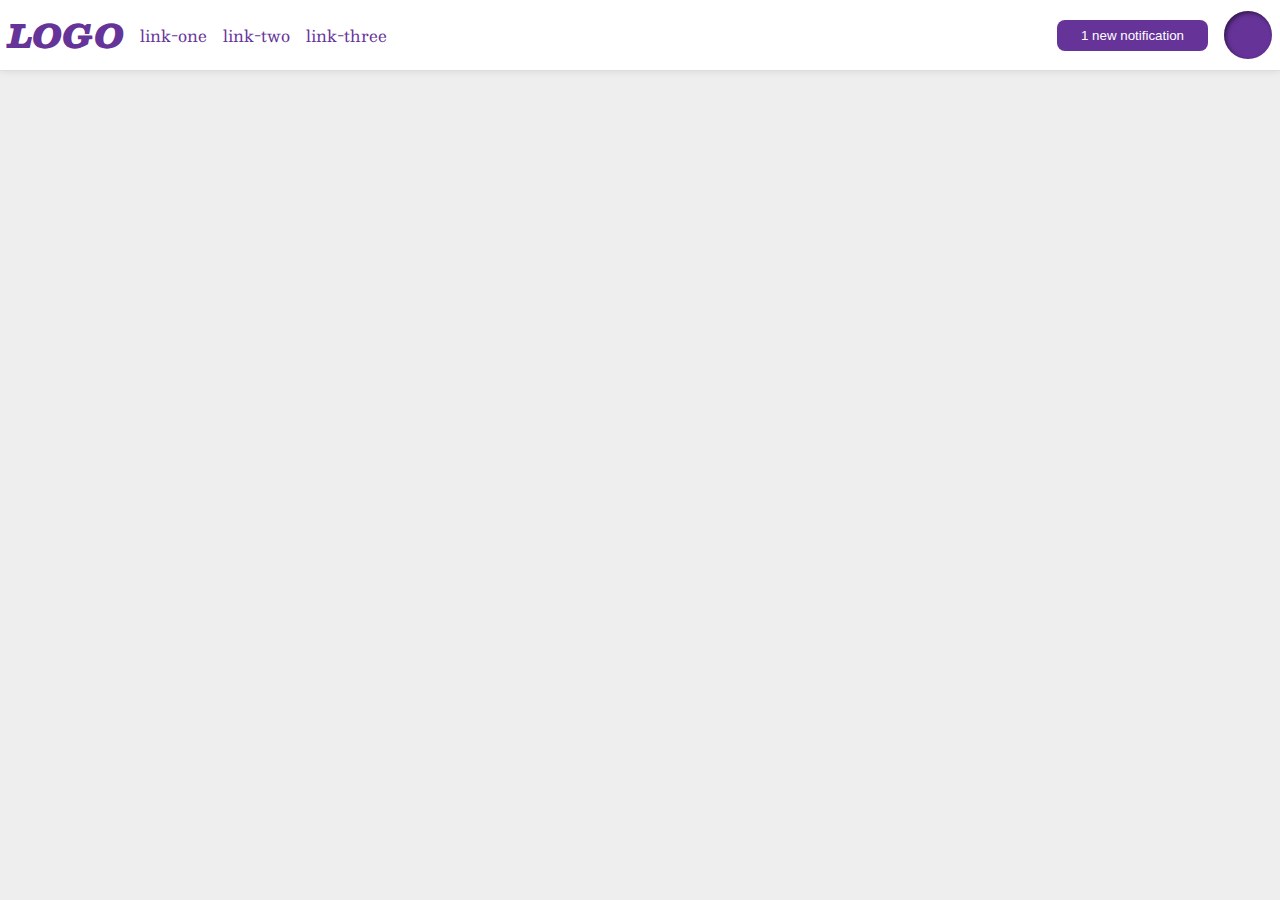
<file: flex/03-flex-header-2/index.html>
<!DOCTYPE html>
<html lang="en">
  <head>
    <meta charset="UTF-8">
    <meta http-equiv="X-UA-Compatible" content="IE=edge">
    <meta name="viewport" content="width=device-width, initial-scale=1.0">
    <title>Flex Header 2</title>
    <link rel="stylesheet" href="style.css">
  </head>
  <body>
    <div class="header">
      <div class="left">
        <div class="logo">
          LOGO
        </div>
        <ul class="links">
          <li><a href="google.com">link-one</a></li>
          <li><a href="google.com">link-two</a></li>
          <li><a href="google.com">link-three</a></li>
        </ul>
      </div>
      <div class="right">
        <button class="notifications">
          1 new notification
        </button>
        <div class="profile-image"></div>
      </div>
    </div>
  </body>
</html>
</file>
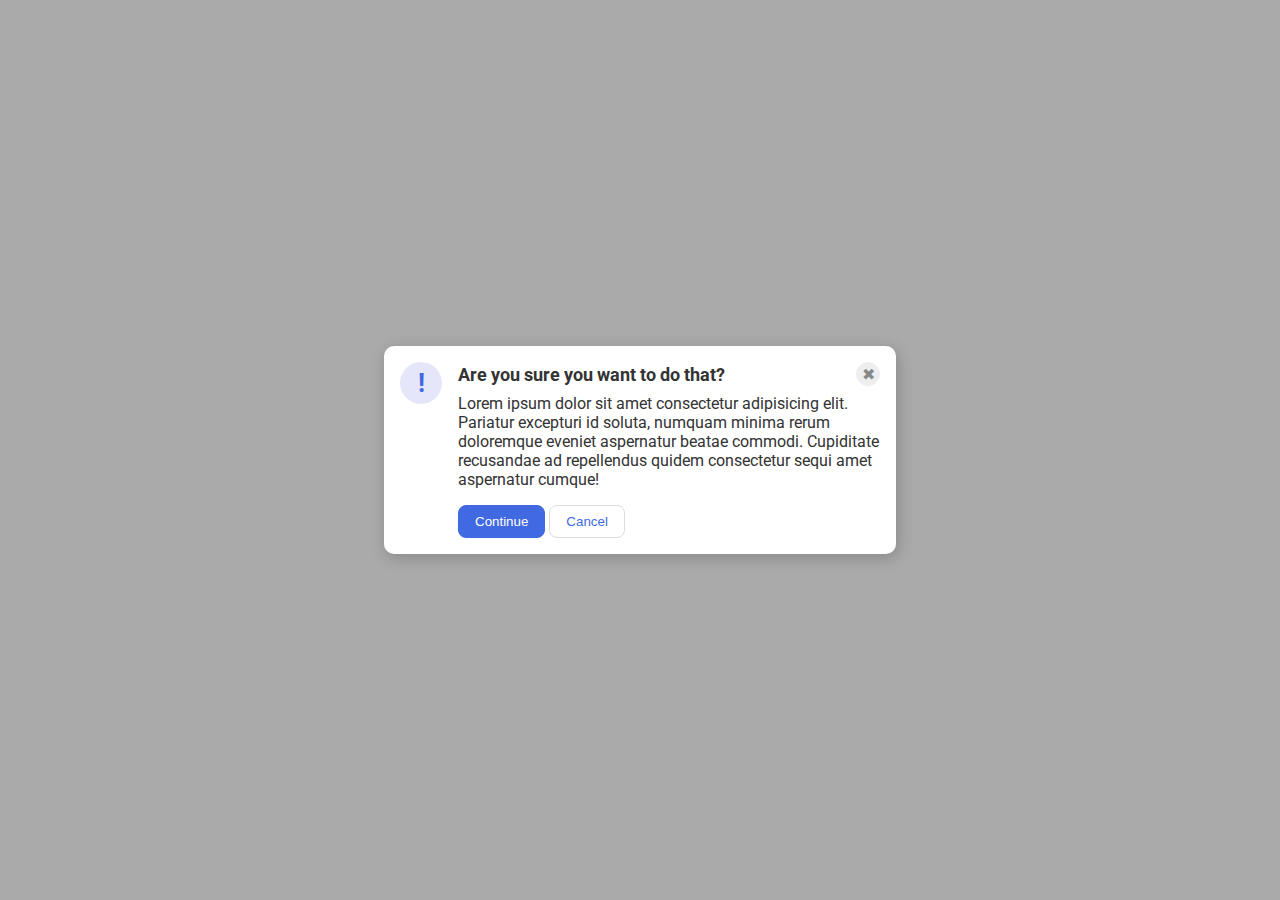
<file: flex/05-flex-modal/index.html>
<!DOCTYPE html>
<html lang="en">
  <head>
    <meta charset="UTF-8">
    <meta http-equiv="X-UA-Compatible" content="IE=edge">
    <meta name="viewport" content="width=device-width, initial-scale=1.0">
    <link rel="stylesheet" href="style.css">
    <title>Modal</title>
  </head>
  <body>
    <div class="modal">
      <div class="icon">!</div>
      <div class="container">
        <div class="top-row">
          <div class="header">Are you sure you want to do that?</div>
          <button class="close-button">✖</button>
        </div>
        <div class="text">Lorem ipsum dolor sit amet consectetur adipisicing elit. Pariatur excepturi id soluta, numquam minima rerum doloremque eveniet aspernatur beatae commodi. Cupiditate recusandae ad repellendus quidem consectetur sequi amet aspernatur cumque!</div>
        <button class="continue">Continue</button>
        <button class="cancel">Cancel</button>
      </div>
    </div>
  </body>
</html>
</file>
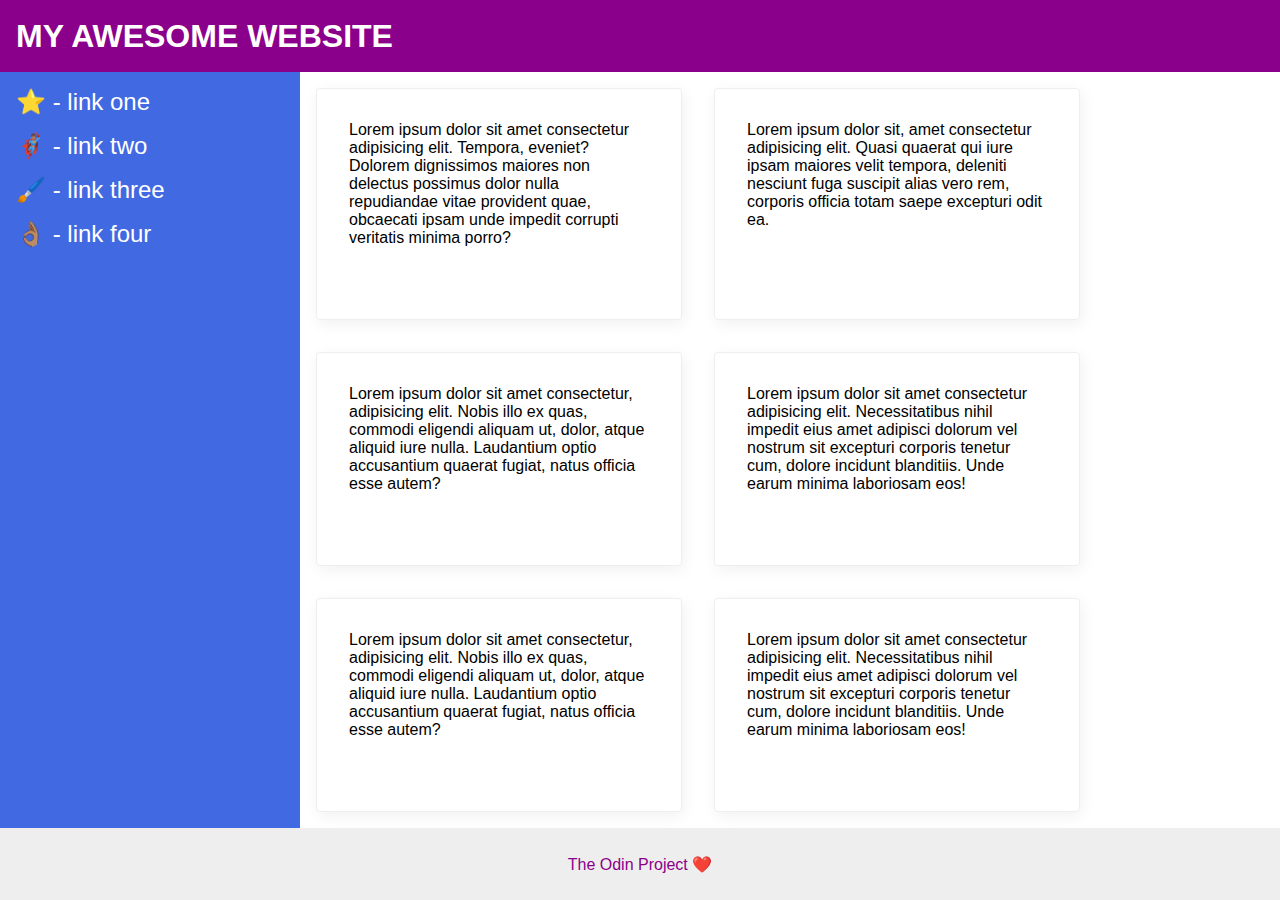
<file: flex/07-flex-layout-2/index.html>
<!DOCTYPE html>
<html lang="en">
  <head>
    <meta charset="UTF-8">
    <meta http-equiv="X-UA-Compatible" content="IE=edge">
    <meta name="viewport" content="width=device-width, initial-scale=1.0">
    <title>The Holy Grail</title>
    <link rel="stylesheet" href="style.css">
  </head>
  <body>
    <div class="header">
      MY AWESOME WEBSITE
    </div>
    <div class="body">
      <div class="sidebar">
        <ul>
          <li><a href="#">⭐ - link one</a></li>
          <li><a href="#">🦸🏽‍♂️ - link two</a></li>
          <li><a href="#">🖌️ - link three</a></li>
          <li><a href="#">👌🏽 - link four</a></li>
        </ul>
      </div>
      <div class="container">
        <div class="card">Lorem ipsum dolor sit amet consectetur adipisicing elit. Tempora, eveniet? Dolorem dignissimos maiores non delectus possimus dolor nulla repudiandae vitae provident quae, obcaecati ipsam unde impedit corrupti veritatis minima porro?</div>
        <div class="card">Lorem ipsum dolor sit, amet consectetur adipisicing elit. Quasi quaerat qui iure ipsam maiores velit tempora, deleniti nesciunt fuga suscipit alias vero rem, corporis officia totam saepe excepturi odit ea.</div>
        <div class="card">Lorem ipsum dolor sit amet consectetur, adipisicing elit. Nobis illo ex quas, commodi eligendi aliquam ut, dolor, atque aliquid iure nulla. Laudantium optio accusantium quaerat fugiat, natus officia esse autem?</div>
        <div class="card">Lorem ipsum dolor sit amet consectetur adipisicing elit. Necessitatibus nihil impedit eius amet adipisci dolorum vel nostrum sit excepturi corporis tenetur cum, dolore incidunt blanditiis. Unde earum minima laboriosam eos!</div>
        <div class="card">Lorem ipsum dolor sit amet consectetur, adipisicing elit. Nobis illo ex quas, commodi eligendi aliquam ut, dolor, atque aliquid iure nulla. Laudantium optio accusantium quaerat fugiat, natus officia esse autem?</div>
        <div class="card">Lorem ipsum dolor sit amet consectetur adipisicing elit. Necessitatibus nihil impedit eius amet adipisci dolorum vel nostrum sit excepturi corporis tenetur cum, dolore incidunt blanditiis. Unde earum minima laboriosam eos!</div>
      </div>
    </div>
    <div class="footer">
      The Odin Project ❤️
    </div>
  </body>
</html>
</file>
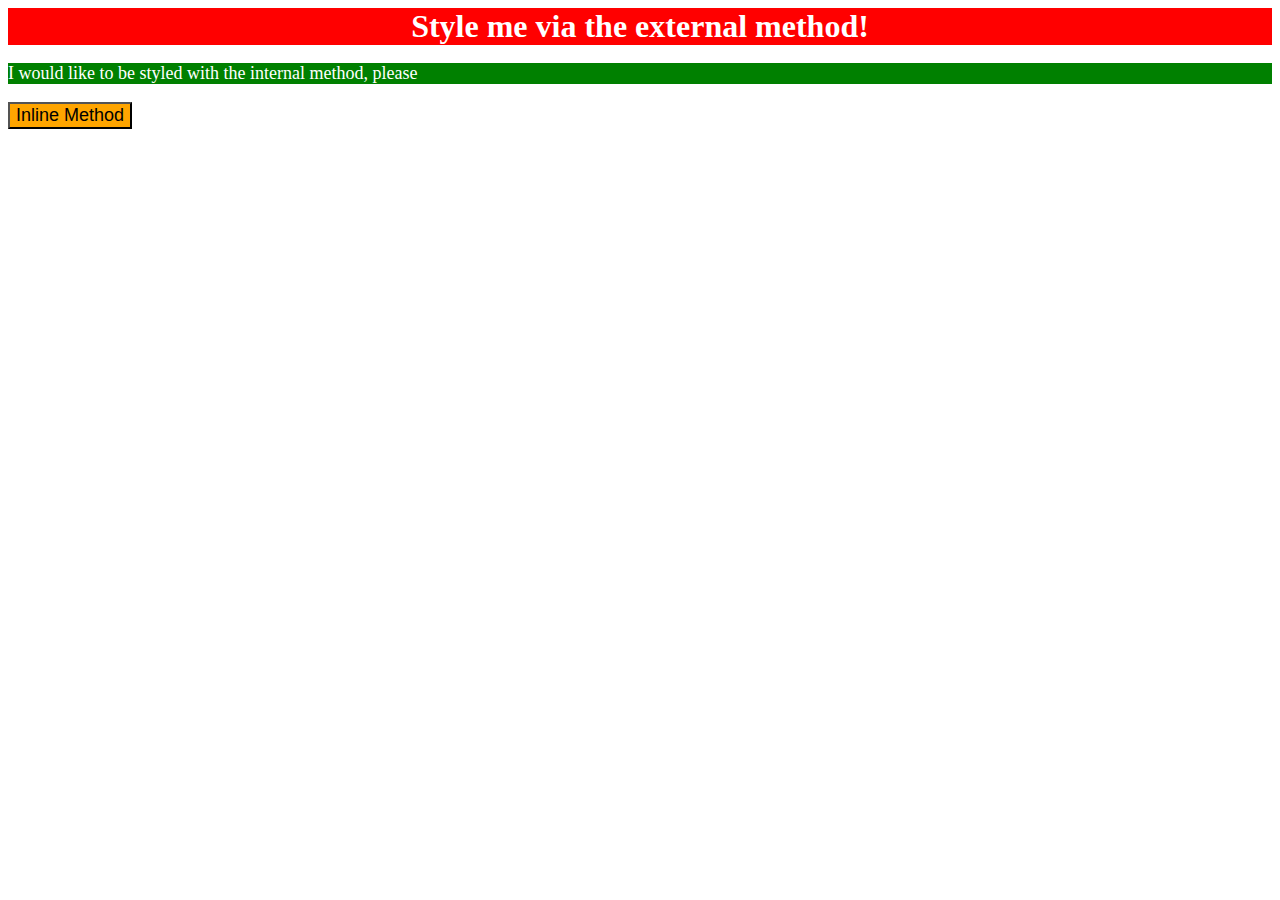
<file: foundations/01-css-methods/index.html>
<!DOCTYPE html>
<html lang="en">
<head>
    <style>
        p {
            color: white;
            background-color: green;
            font-size: 18px;
            
        }
    </style>
    <meta charset="UTF-8">
    <meta name="viewport" content="width=device-width, initial-scale=1.0">
    <link rel="stylesheet" href="./styles.css"

</head>
<body>
    <div>
        Style me via the external method!
    </div>
    <p>
        I would like to be styled with the internal method, please
    </p>
    <button style="background-color: orange; font-size: 18px;">
        Inline Method
    </button>
</body>
</html>
</file>
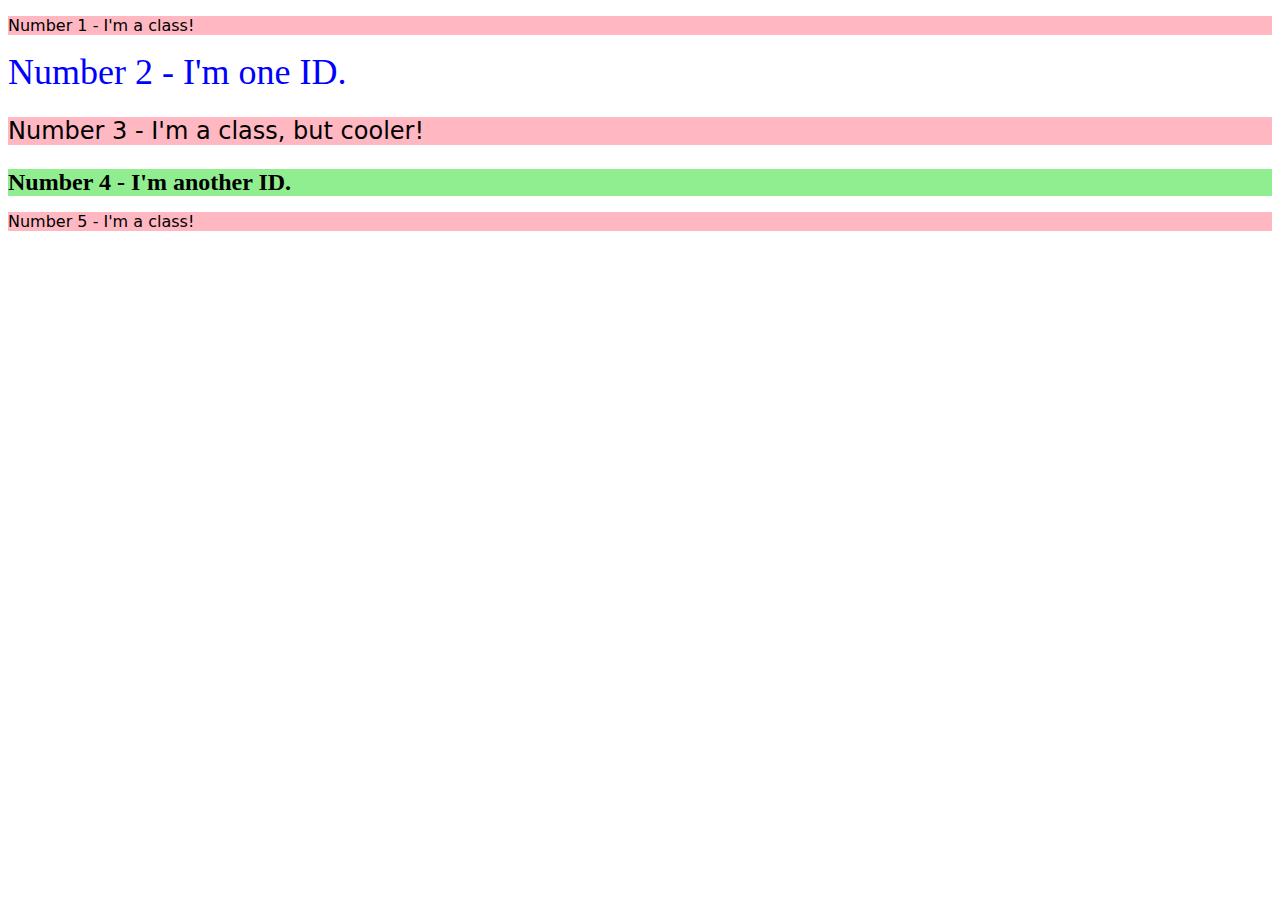
<file: foundations/02-class-id-selectors/index.html>
<!DOCTYPE html>
<html lang="en">
  <head>
    <meta charset="UTF-8">
    <meta http-equiv="X-UA-Compatible" content="IE=edge">
    <meta name="viewport" content="width=device-width, initial-scale=1.0">
    <title>Class and ID Selectors</title>
    <link rel="stylesheet" href="./styles.css">
  </head>
  <body>
    <p class="odd">Number 1 - I'm a class!</p>
    <div id="second-element">Number 2 - I'm one ID.</div>
    <p class="odd font-24">Number 3 - I'm a class, but cooler!</p>
    <div id="fourth-element">Number 4 - I'm another ID.</div>
    <p class="odd">Number 5 - I'm a class!</p>
  </body>
</html>
</file>
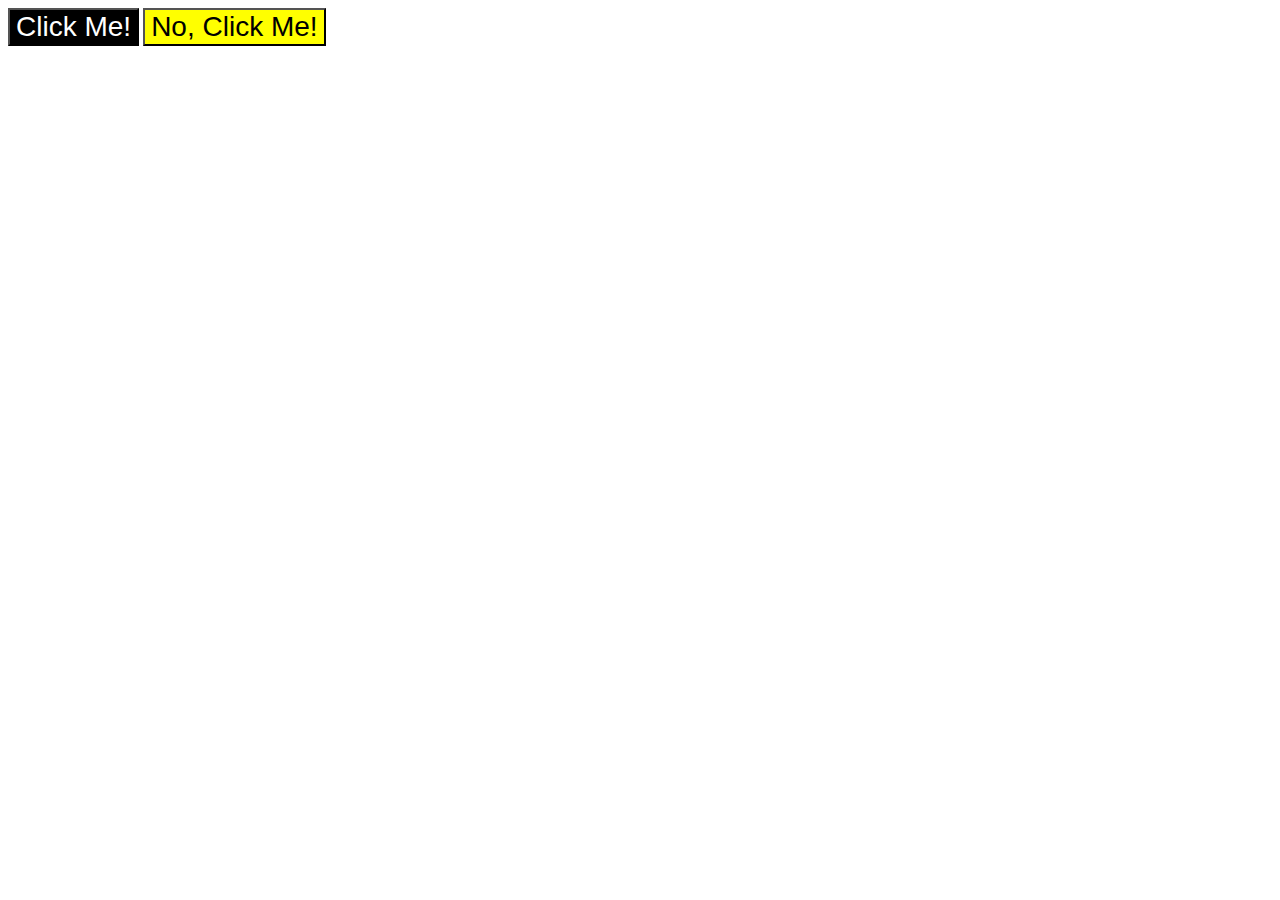
<file: foundations/03-grouping-selectors/index.html>
<!DOCTYPE html>
<html lang="en">
  <head>
    <meta charset="UTF-8">
    <meta http-equiv="X-UA-Compatible" content="IE=edge">
    <meta name="viewport" content="width=device-width, initial-scale=1.0">
    <title>Grouping Selectors</title>
    <link rel="stylesheet" href="styles.css">
  </head>
  <body>
    <button class="first">Click Me!</button>
    <button class="second">No, Click Me!</button>
  </body>
</html>
</file>
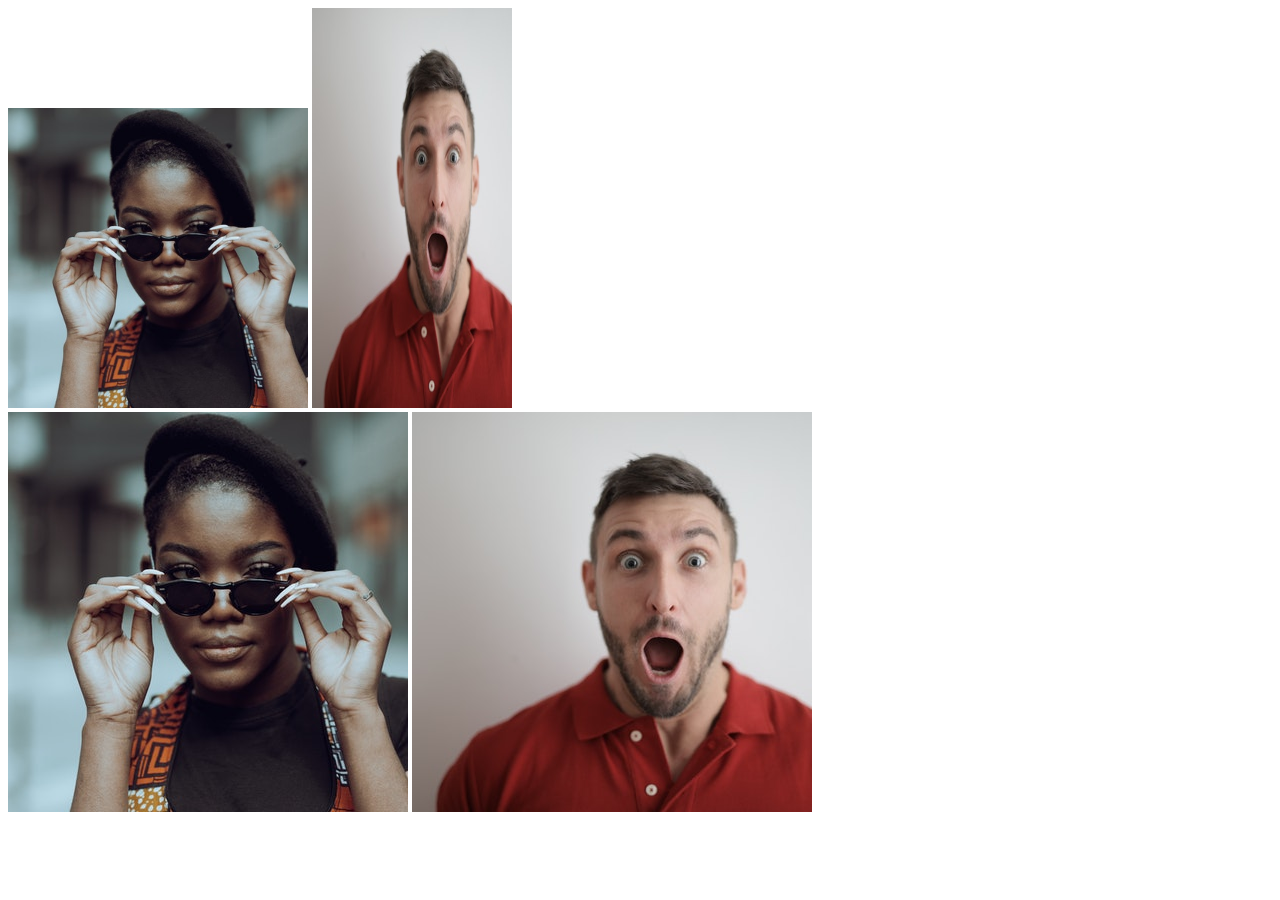
<file: foundations/04-chaining-selectors/index.html>
<!DOCTYPE html>
<html lang="en">
  <head>
    <meta charset="UTF-8">
    <meta http-equiv="X-UA-Compatible" content="IE=edge">
    <meta name="viewport" content="width=device-width, initial-scale=1.0">
    <title>Chaining Selectors</title>
    <link rel="stylesheet" href="styles.css">
  </head>
  <body>
    <!-- Check image source path. Review Foundations lesson - Links and Images -->
    <!-- Use the classes BELOW this line -->
    <div>
      <img class="avatar proportioned" src="./images/pexels-katho-mutodo-8434791.jpg" alt="Woman with glasses">
      <img class="avatar distorted" src="./images/pexels-andrea-piacquadio-3777931.jpg" alt="Man with surprised expression">
    </div>
    <!-- Use the classes ABOVE this line -->
    <div>
      <img class="original proportioned" src="./images/pexels-katho-mutodo-8434791.jpg" alt="Woman with glasses">
      <img class="original distorted" src="./images/pexels-andrea-piacquadio-3777931.jpg" alt="Man with surprised expression">
    </div>
  </body>
</html>
</file>
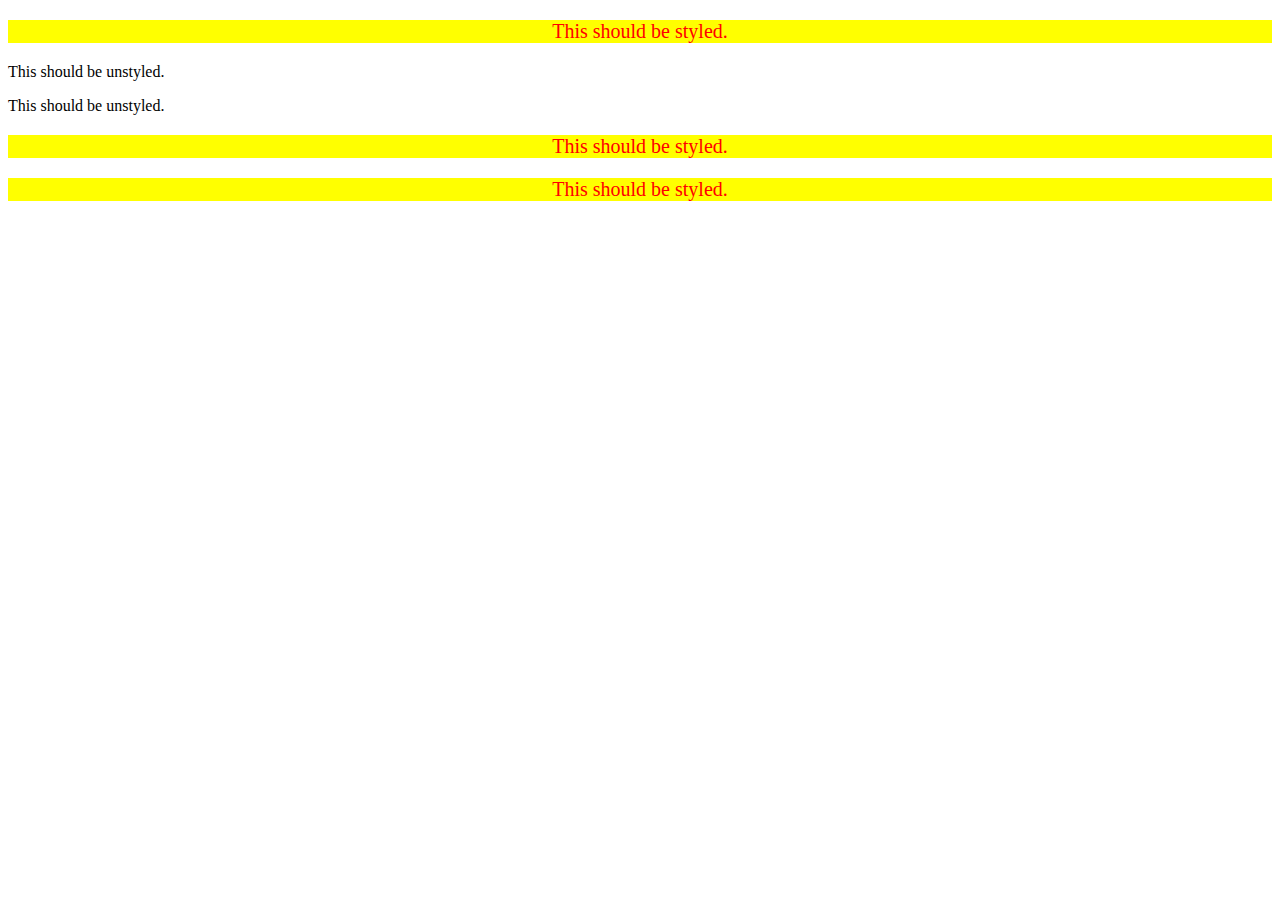
<file: foundations/05-descendant-combinator/index.html>
<!DOCTYPE html>
<html lang="en">
  <head>
    <meta charset="UTF-8">
    <meta http-equiv="X-UA-Compatible" content="IE=edge">
    <meta name="viewport" content="width=device-width, initial-scale=1.0">
    <title>Descendant Combinator</title>
    <link rel="stylesheet" href="styles.css">
  </head>
  <body>
    <div class="container">
      <p class="text">This should be styled.</p>
    </div>
    <p class="text">This should be unstyled.</p>
    <p class="text">This should be unstyled.</p>
    <div class="container">
      <p class="text">This should be styled.</p>
      <p class="text">This should be styled.</p>
    </div>
  </body>
</html>
</file>
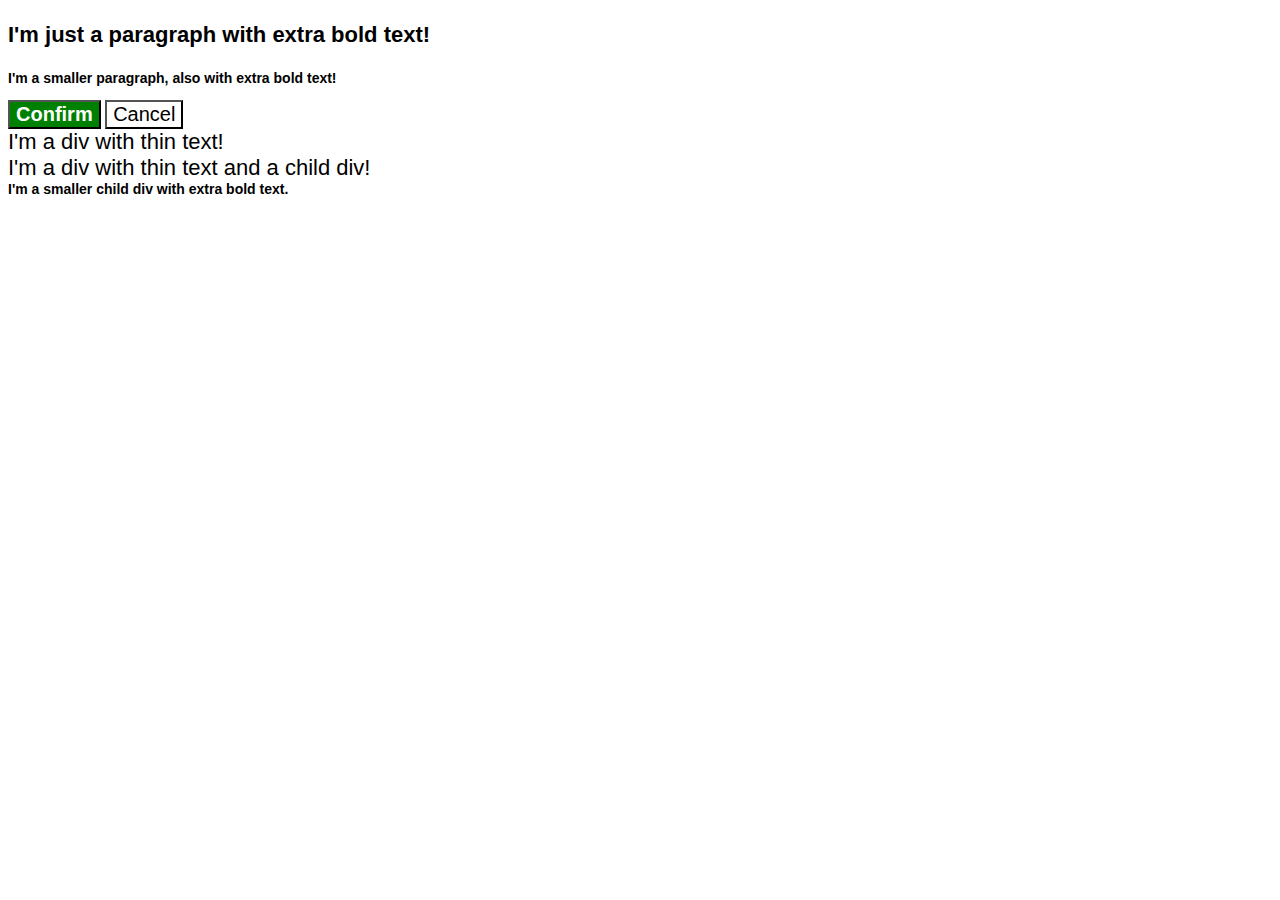
<file: foundations/06-cascade-fix/index.html>
<!DOCTYPE html>
<html lang="en">
  <head>
    <meta charset="UTF-8">
    <meta http-equiv="X-UA-Compatible" content="IE=edge">
    <meta name="viewport" content="width=device-width, initial-scale=1.0">
    <title>Fix the Cascade</title>
    <link rel="stylesheet" href="styles.css">
  </head>
  <body>
    <p class="para">I'm just a paragraph with extra bold text!</p>
    <p class="para small-para">I'm a smaller paragraph, also with extra bold text!</p>

    <button id="confirm-button" class="button confirm">Confirm</button>
    <button id="cancel-button" class="button cancel">Cancel</button>

    <div class="text">I'm a div with thin text!</div>
    <div class="text">I'm a div with thin text and a child div!
      <div class="text child">I'm a smaller child div with extra bold text.</div>
    </div>
  </body>
</html>
</file>
<file: flex/03-flex-header-2/style.css>
/* this is some magical font-importing.  
you'll learn about it later. */
@import url('https://fonts.googleapis.com/css2?family=Besley:ital,wght@0,400;1,900&display=swap');

body {
  margin: 0;
  background: #eee;
  font-family: Besley, serif;
}

.header {
  background: white;
  border-bottom: 1px solid #ddd;
  box-shadow: 0 0 8px rgba(0,0,0,.1);
  display: flex;
  flex-direction: row;
  padding: 8px;
  justify-content: space-between;
}

.profile-image {
  background: rebeccapurple;
  box-shadow: inset 2px 2px 4px rgba(0,0,0,.5);
  border-radius: 50%;
  width: 48px;
  height: 48px;
}

.logo {
  color: rebeccapurple;
  font-size: 32px;
  font-weight: 900;
  font-style: italic;
}

button {
  border: none;
  border-radius: 8px;
  background: rebeccapurple;
  color: white;
  padding: 8px 24px;
}

a {
  /* this removes the line under our links */
  text-decoration: none;
  color: rebeccapurple;
}

ul {
  list-style-type: none;
  display: flex;
  flex-direction: row;
  gap: 16px;
  margin: 0;
  padding: 0;
}

.left, .right{
  display: flex;
  flex-direction: row;
  align-items: center;
  gap: 16px;
}
</file>
<file: flex/05-flex-modal/style.css>
@import url('https://fonts.googleapis.com/css2?family=Roboto:wght@400;700&display=swap');

html, body {
  height: 100%;
}

body {
  font-family: Roboto, sans-serif;
  margin: 0;
  background: #aaa;
  color: #333;
  /* I'll give you this one for free lol */
  display: flex;
  align-items: center;
  justify-content: center;
}

.modal {
  background: white;
  width: 480px;
  border-radius: 10px;
  box-shadow: 2px 4px 16px rgba(0,0,0,.2);
  padding: 16px;
  display: flex;
  gap: 16px;
}

.icon {
  color: royalblue;
  font-size: 26px;
  font-weight: 700;
  background: lavender;
  width: 42px;
  height: 42px;
  border-radius: 50%;
  display: flex;
  align-items: center;
  justify-content: center;
  flex-shrink: 0;
}

.top-row{
  display: flex;
  justify-content: space-between;
  align-items: center;
  margin-bottom: 8px;
}

.close-button {
  background: #eee;
  border-radius: 50%;
  color: #888;
  font-weight: 400;
  font-size: 16px;
  text-align: center;
  height: 24px;
  width: 24px;
  display: flex;
  align-items: center;
  justify-content: center;
  border: 1px solid #eee;
  padding: 0px;
  margin: 0px;
}

button {
  cursor: pointer;
  padding: 8px 16px;
  border-radius: 8px;
}

button.continue {
  background: royalblue;
  border: 1px solid royalblue;
  color: white;
}

button.cancel {
  background: white;
  border: 1px solid #ddd;
  color: royalblue;
}

.header {
  font-size: 18px;
  font-weight: 700;
}

.text{
  margin-bottom: 16px;
}
</file>
<file: flex/07-flex-layout-2/style.css>
body {
  font-family: -apple-system, BlinkMacSystemFont, 'Segoe UI', Roboto, Oxygen, Ubuntu, Cantarell, 'Open Sans', 'Helvetica Neue', sans-serif;
  margin: 0;
  min-height: 100vh;
}

.header {
  height: 72px;
  background: darkmagenta;
  color: white;
}

.footer {
  height: 72px;
  background: #eee;
  color: darkmagenta;
}

.sidebar {
  width: 300px;
  background: royalblue;
  box-sizing: border-box;
}

.card {
  border: 1px solid #eee;
  box-shadow: 2px 4px 16px rgba(0,0,0,.06);
  border-radius: 4px;
}

/* solution */
body {
  display: flex;
  flex-direction: column;
  justify-content: space-between;
}

.header{
  font-size: 32px;
  font-weight: 900;
  display: flex;
  align-items: center;
  padding: 0px 16px;
}

.footer{
  display: flex;
  justify-content: center;
  align-items: center;
}

.body {
  display: flex;
  flex: 1;
}

.sidebar{
  flex-shrink: 0;
  padding: 16px;
}

ul {
  list-style-type: none;
  padding: 0;
  margin: 0;
}

li {
  margin-bottom: 16px;
}

a {
  text-decoration: none;
  color: #fff;
  font-size: 24px;
}

.container {
  display: flex;
  flex-direction: row;
  flex-wrap: wrap;
}

.card {
  padding: 32px;
  margin: 16px;
  width: 300px;
}
</file>
<file: foundations/01-css-methods/styles.css>
div {
    background-color: red;
    color: white;
    font-size: 32px;
    font-weight: bold;
    text-align: center;
}
</file>
<file: foundations/02-class-id-selectors/styles.css>
.odd {
    color: #000000;
    background-color: hsl(351, 100%, 86%);
    font-family: 'Verdana', 'DejaVu Sans', 'sans-serif';
}

.font-24 {
    font-size: 24px;
}

#fourth-element {
    font-weight: bold;
    font-size: 24px;
    background-color: rgb(144, 238, 144)
}

#second-element {
    color: hwb(240 0% 0%);
    font-size: 36px;
}
</file>
<file: foundations/03-grouping-selectors/styles.css>
.first, .second {
    font-size: 28px;
    font-family: 'Helvetica', 'Times New Roman', 'sans-serif';
}

.first {
    background-color: black;
    color: white;
}

.second {
    background-color: yellow;
}
</file>
<file: foundations/04-chaining-selectors/styles.css>
.avatar.proportioned {
    width: 300px;
    height: auto;
}

.avatar.distorted {
    width: 200px;
    height: 400px;
}
</file>
<file: foundations/05-descendant-combinator/styles.css>
div .text {
    background-color: yellow;
    color: red;
    font-size: 20px;
    text-align: center;
}
</file>
<file: foundations/06-cascade-fix/styles.css>
body {
    font-family: Arial, Helvetica, sans-serif;
}
  
.para {
    font-size: 22px;
}
  
.para, .small-para {
    color: hsl(0, 0%, 0%);
    font-weight: 800;
}
  
.small-para {
    font-size: 14px;
    font-weight: 800;
}
  
  
#confirm-button {
    background: green;
    color: white;
    font-weight: bold;
} 
  
.button {
    background-color: rgb(255, 255, 255);
    color: rgb(0, 0, 0);
    font-size: 20px;
}
  
.text.child {
    color: rgb(0, 0, 0);
    font-weight: 800;
    font-size: 14px;
}
  
div.text {
    color: rgb(0, 0, 0);
    font-size: 22px;
    font-weight: 100;
}
</file>
